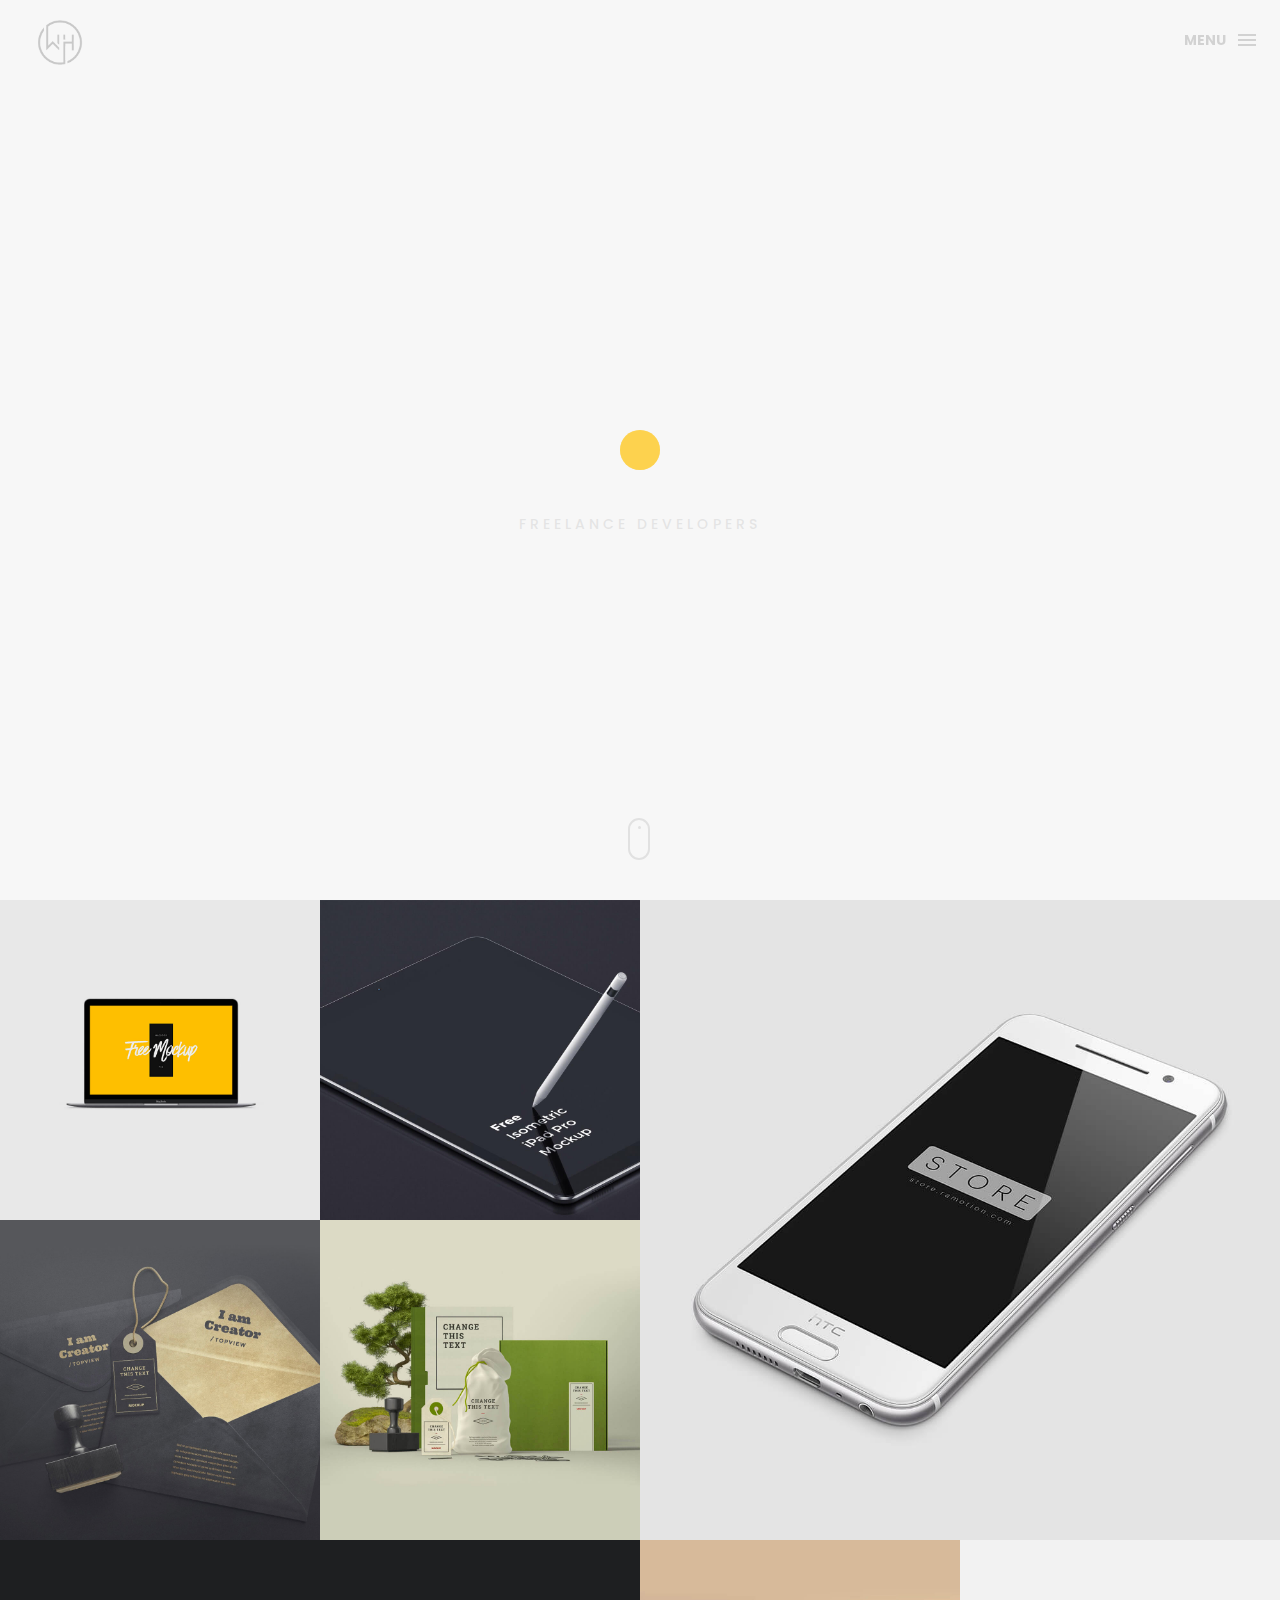
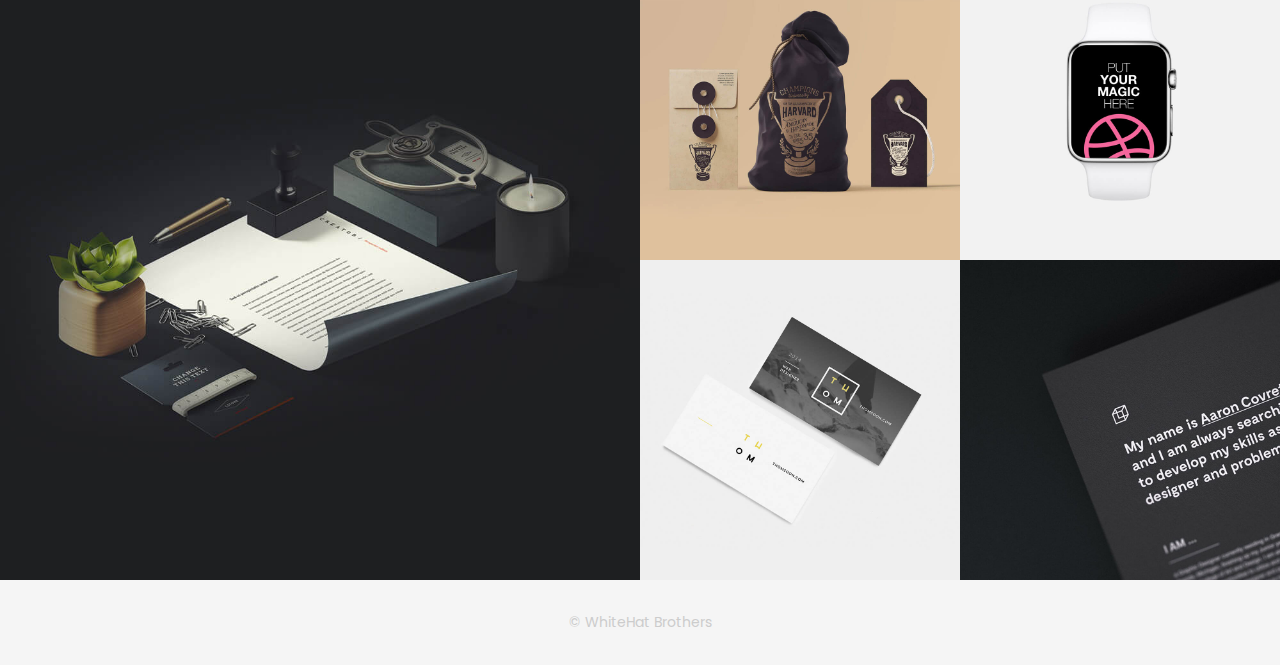
<file: SchnappsideeA4/box/index.html>
<!DOCTYPE html>
<html lang="en">

<head>
    <meta charset="utf-8">
    <meta http-equiv="X-UA-Compatible" content="IE=edge">
    <meta name="viewport" content="width=device-width, initial-scale=1">
    <!-- The above 3 meta tags *must* come first in the head; any other head content must come *after* these tags -->
    <title>WhiteHat Brothers</title>
    <link rel="icon" href="img/tab.png" type="image/x-icon">

    <!-- Bootstrap -->
    <link href="css/bootstrap.min.css" rel="stylesheet">
    <link href="ionicons/css/ionicons.min.css" rel="stylesheet">

    <!-- main css -->
    <link href="css/style.css" rel="stylesheet">


    <!-- modernizr -->
    <script src="js/modernizr.js"></script>

    <!-- HTML5 shim and Respond.js for IE8 support of HTML5 elements and media queries -->
    <!-- WARNING: Respond.js doesn't work if you view the page via file:// -->
    <!--[if lt IE 9]>
      <script src="https://oss.maxcdn.com/html5shiv/3.7.2/html5shiv.min.js"></script>
      <script src="https://oss.maxcdn.com/respond/1.4.2/respond.min.js"></script>
    <![endif]-->
</head>

<body>

    <!-- Preloader -->
    <div id="preloader">
        <div class="pre-container">
            <div class="spinner">
                <div class="double-bounce1"></div>
                <div class="double-bounce2"></div>
            </div>
        </div>
    </div>
    <!-- end Preloader -->

    <div class="container-fluid">
        <!-- box header -->
        <header class="box-header">
            <div class="box-logo">
                <a href="index.html"><img src="img/logo2.png" width="80" alt="Logo"></a>
            </div>
            <!-- box-nav -->
            <a class="box-primary-nav-trigger" href="#0">
                <span class="box-menu-text">Menu</span><span class="box-menu-icon"></span>
            </a>
            <!-- box-primary-nav-trigger -->
        </header>
        <!-- end box header -->

        <!-- nav -->
        <nav>
            <ul class="box-primary-nav">
                <li class="box-label">Menu</li>

                <li><a href="index.html">Intro</a> <i class="ion-ios-circle-filled color"></i></li>
                <li><a href="about.html">About us</a></li>
                <li><a href="services.html">services</a></li>
                <li><a href="portfolio.html">portfolio</a></li>
                <li><a href="contact.html">contact us</a></li>



                <li class="box-label">Follow us</li>
            <!--Input our business social media plugs-->
                <li class="box-social"><a href="#0"><i class="ion-social-facebook"></i></a></li>
                <li class="box-social"><a href="#0"><i class="ion-social-instagram-outline"></i></a></li>
                <li class="box-social"><a href="#0"><i class="ion-social-twitter"></i></a></li>
                <li class="box-social"><a href="#0"><i class="ion-social-dribbble"></i></a></li>
            </ul>
        </nav>
        <!-- end nav -->

        <!-- box-intro -->
        <section class="box-intro">
            <div class="table-cell">
                <h1 class="box-headline letters rotate-2">
                    <span class="box-words-wrapper">
                        <b class="is-visible">WhiteHat.</b>
                        <b>&nbsp;Brothers.</b>
                    </span>
		        </h1>
                <h5>Freelance developers</h5>
            </div>

            <div class="mouse">
                <div class="scroll"></div>
            </div>
        </section>
        <!-- end box-intro -->
    </div>

    <!-- portfolio div -->
    <div class="portfolio-div">
        <div class="portfolio">
            <div class="no-padding portfolio_container">
                <!-- single work -->
                <div class="col-md-3 col-sm-6  fashion logo">
                    <a href="single-project.html" class="portfolio_item">
                        <img src="img/portfolio/01.jpg" alt="image" class="img-responsive" />
                        <div class="portfolio_item_hover">
                            <div class="portfolio-border clearfix">
                                <div class="item_info">
                                    <span>Mockups in seconds</span>
                                    <em>Fashion / Logo</em>
                                </div>
                            </div>
                        </div>
                    </a>
                </div>
                <!-- end single work -->

                <!-- single work -->
                <div class="col-md-3 col-sm-6 ads graphics">
                    <a href="single-project.html" class="portfolio_item">
                        <img src="img/portfolio/03.jpg" alt="image" class="img-responsive" />
                        <div class="portfolio_item_hover">
                            <div class="portfolio-border clearfix">
                                <div class="item_info">
                                    <span>Floating mockups</span>
                                    <em>Ads / Graphics</em>
                                </div>
                            </div>
                        </div>
                    </a>
                </div>
                <!-- end single work -->

                <!-- single work -->
                <div class="col-md-6 col-sm-12 photography">
                    <a href="single-project.html" class="portfolio_item">
                        <img src="img/portfolio/02.jpg" alt="image" class="img-responsive" />
                        <div class="portfolio_item_hover">
                            <div class="portfolio-border clearfix">
                                <div class="item_info">
                                    <span>Photorealistic smartwatch</span>
                                    <em>Photography</em>
                                </div>
                            </div>
                        </div>
                    </a>
                </div>
                <!-- end single work -->

                <!-- single work -->
                <div class="col-md-3 col-sm-6 fashion ads">
                    <a href="single-project.html" class="portfolio_item">
                        <img src="img/portfolio/04.jpg" alt="image" class="img-responsive" />
                        <div class="portfolio_item_hover">
                            <div class="portfolio-border clearfix">
                                <div class="item_info">
                                    <span>Held by hands</span>
                                    <em>Fashion / Ads</em>
                                </div>
                            </div>
                        </div>
                    </a>
                </div>
                <!-- end single work -->

                <!-- single work -->
                <div class="col-md-3 col-sm-6 graphics ads">
                    <a href="single-project.html" class="portfolio_item">
                        <img src="img/portfolio/05.jpg" alt="image" class="img-responsive" />
                        <div class="portfolio_item_hover">
                            <div class="portfolio-border clearfix">
                                <div class="item_info">
                                    <span>Mobile devices</span>
                                    <em>Graphics / Ads</em>
                                </div>
                            </div>
                        </div>
                    </a>
                </div>
                <!-- end single work -->

                <!-- single work -->
                <div class="col-md-6 col-sm-12 photography">
                    <a href="single-project.html" class="portfolio_item">
                        <img src="img/portfolio/010.jpg" alt="image" class="img-responsive" />
                        <div class="portfolio_item_hover">
                            <div class="portfolio-border clearfix">
                                <div class="item_info">
                                    <span>Photorealistic smartwatch</span>
                                    <em>Photography</em>
                                </div>
                            </div>
                        </div>
                    </a>
                </div>
                <!-- end single work -->

                <!-- single work -->
                <div class="col-md-3 col-sm-6 graphics ads">
                    <a href="single-project.html" class="portfolio_item">
                        <img src="img/portfolio/06.jpg" alt="image" class="img-responsive" />
                        <div class="portfolio_item_hover">
                            <div class="portfolio-border clearfix">
                                <div class="item_info">
                                    <span>Mobile devices</span>
                                    <em>Graphics / Ads</em>
                                </div>
                            </div>
                        </div>
                    </a>
                </div>
                <!-- end single work -->

                <!-- single work -->
                <div class="col-md-3 col-sm-6 graphics ads">
                    <a href="single-project.html" class="portfolio_item">
                        <img src="img/portfolio/07.jpg" alt="image" class="img-responsive" />
                        <div class="portfolio_item_hover">
                            <div class="portfolio-border clearfix">
                                <div class="item_info">
                                    <span>Mobile devices</span>
                                    <em>Graphics / Ads</em>
                                </div>
                            </div>
                        </div>
                    </a>
                </div>
                <!-- end single work -->

                <!-- single work -->
                <div class="col-md-3 col-sm-6 graphics ads">
                    <a href="single-project.html" class="portfolio_item">
                        <img src="img/portfolio/08.jpg" alt="image" class="img-responsive" />
                        <div class="portfolio_item_hover">
                            <div class="portfolio-border clearfix">
                                <div class="item_info">
                                    <span>Mobile devices</span>
                                    <em>Graphics / Ads</em>
                                </div>
                            </div>
                        </div>
                    </a>
                </div>
                <!-- end single work -->

                <!-- single work -->
                <div class="col-md-3 col-sm-6 graphics ads">
                    <a href="single-project.html" class="portfolio_item">
                        <img src="img/portfolio/09.jpg" alt="image" class="img-responsive" />
                        <div class="portfolio_item_hover">
                            <div class="portfolio-border clearfix">
                                <div class="item_info">
                                    <span>Mobile devices</span>
                                    <em>Graphics / Ads</em>
                                </div>
                            </div>
                        </div>
                    </a>
                </div>
                <!-- end single work -->
            </div>
            <!-- end portfolio_container -->
        </div>
        <!-- portfolio -->
    </div>
    <!-- end portfolio div -->

    <!-- footer -->
    <footer>
        <div class="container-fluid">
            <p class="copyright">© WhiteHat Brothers</p>
        </div>
    </footer>
    <!-- end footer -->

    <!-- back to top -->
    <a href="#0" class="cd-top"><i class="ion-android-arrow-up"></i></a>
    <!-- end back to top -->



    <!-- jQuery -->
    <script src="js/jquery-2.1.1.js"></script>
    <!--  plugins -->
    <script src="js/bootstrap.min.js"></script>
    <script src="js/menu.js"></script>
    <script src="js/animated-headline.js"></script>
    <script src="js/isotope.pkgd.min.js"></script>


    <!--  custom script -->
    <script src="js/custom.js"></script>
    
    <!-- google analytics  -->
    <script>
        (function (i, s, o, g, r, a, m) {
            i['GoogleAnalyticsObject'] = r;
            i[r] = i[r] || function () {
                (i[r].q = i[r].q || []).push(arguments)
            }, i[r].l = 1 * new Date();
            a = s.createElement(o),
                m = s.getElementsByTagName(o)[0];
            a.async = 1;
            a.src = g;
            m.parentNode.insertBefore(a, m)
        })(window, document, 'script', 'https://www.google-analytics.com/analytics.js', 'ga');

        ga('create', 'UA-76796224-1', 'auto');
        ga('send', 'pageview');
    </script>

</body>

</html>
</file>
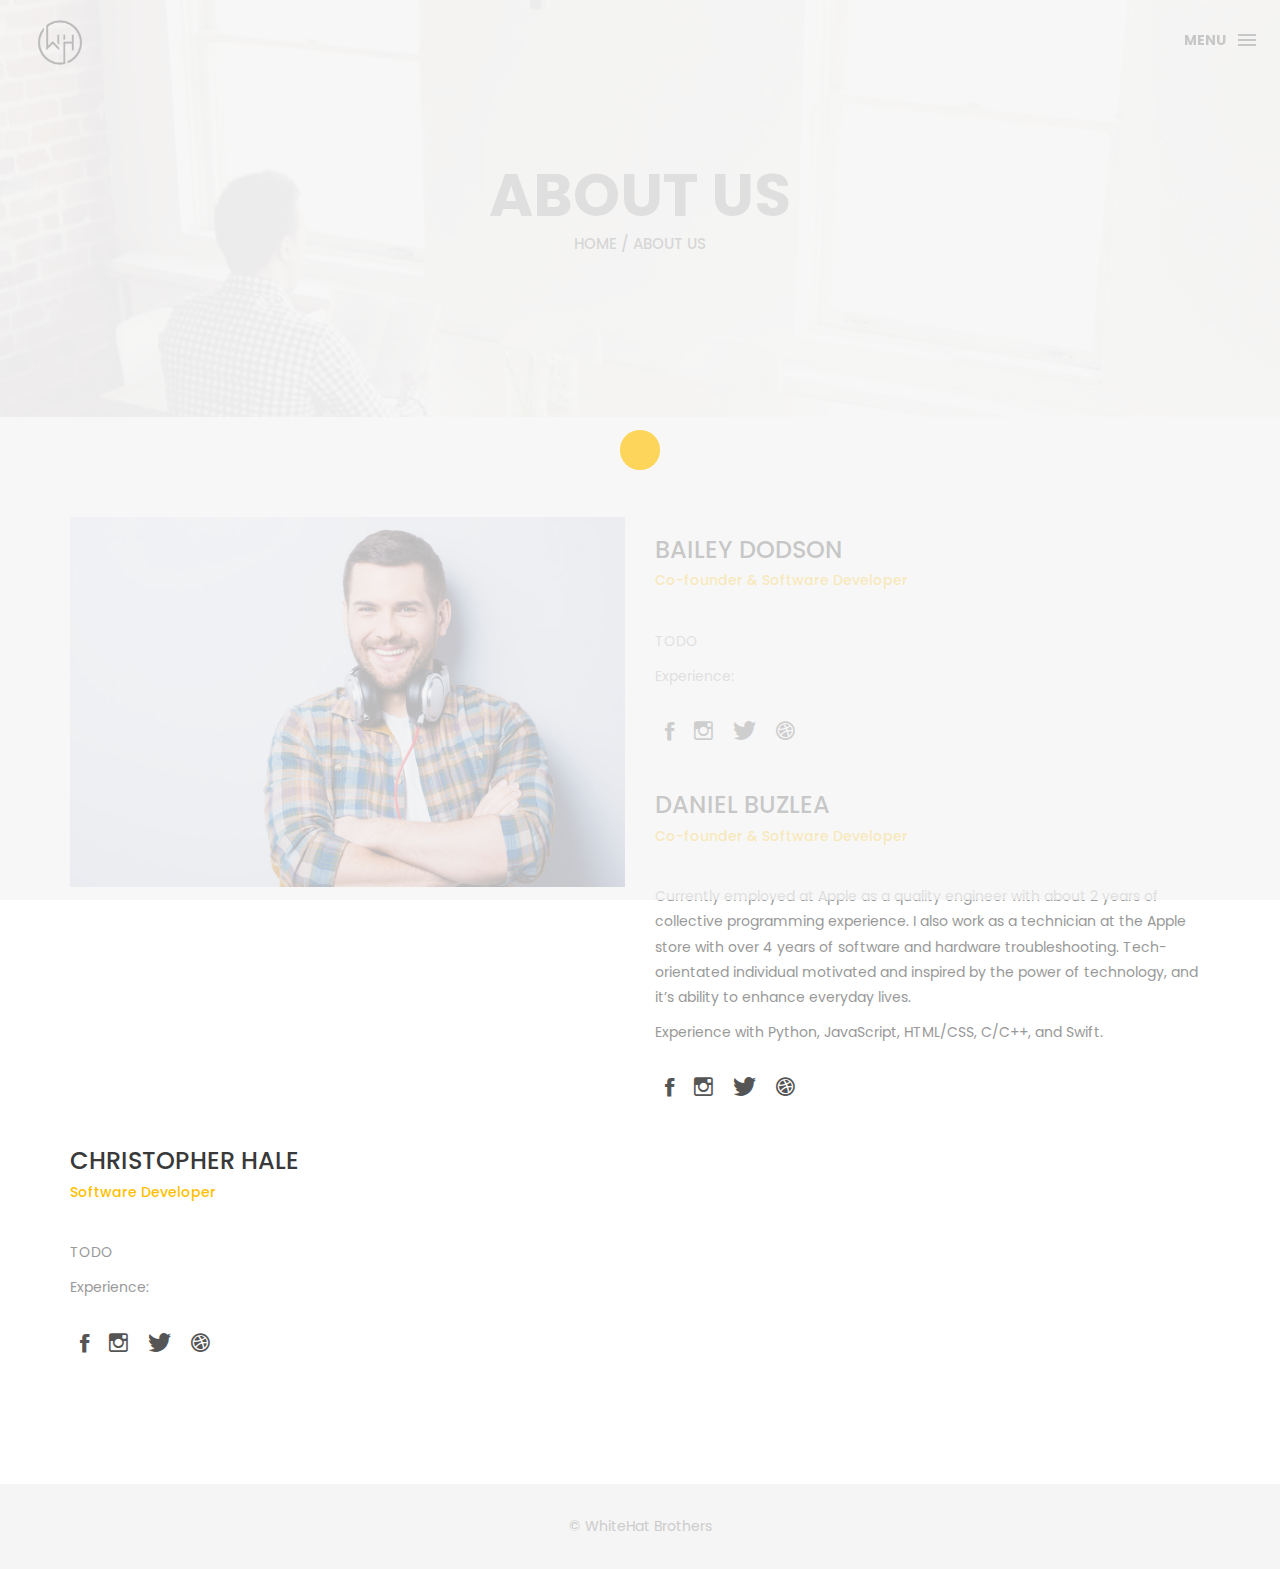
<file: SchnappsideeA4/box/about.html>
<!DOCTYPE html>
<html lang="en">

<head>
    <meta charset="utf-8">
    <meta http-equiv="X-UA-Compatible" content="IE=edge">
    <meta name="viewport" content="width=device-width, initial-scale=1">
    <!-- The above 3 meta tags *must* come first in the head; any other head content must come *after* these tags -->
    <title>Box personal portfolio Template</title>
    <link rel="icon" href="img/fav.png" type="image/x-icon">

    <!-- Bootstrap -->
    <link href="css/bootstrap.min.css" rel="stylesheet">
    <link href="ionicons/css/ionicons.min.css" rel="stylesheet">

    <!-- main css -->
    <link href="css/style.css" rel="stylesheet">


    <!-- modernizr -->
    <script src="js/modernizr.js"></script>

    <!-- HTML5 shim and Respond.js for IE8 support of HTML5 elements and media queries -->
    <!-- WARNING: Respond.js doesn't work if you view the page via file:// -->
    <!--[if lt IE 9]>
      <script src="https://oss.maxcdn.com/html5shiv/3.7.2/html5shiv.min.js"></script>
      <script src="https://oss.maxcdn.com/respond/1.4.2/respond.min.js"></script>
    <![endif]-->
</head>

<body>

    <!-- Preloader -->
    <div id="preloader">
        <div class="pre-container">
            <div class="spinner">
                <div class="double-bounce1"></div>
                <div class="double-bounce2"></div>
            </div>
        </div>
    </div>
    <!-- end Preloader -->

    <div class="container-fluid">
        <!-- box-header -->
        <header class="box-header">
            <div class="box-logo">
                <a href="index.html"><img src="img/logo2.png" width="80" alt="Logo"></a>
            </div>
            <!-- box-nav -->
            <a class="box-primary-nav-trigger" href="#0">
                <span class="box-menu-text">Menu</span><span class="box-menu-icon"></span>
            </a>
        </header>
        <!-- end box-header -->

        <!-- nav -->
        <nav>
            <ul class="box-primary-nav">
                <li class="box-label">About me</li>

                <li><a href="index.html">Intro</a></li>
                <li><a href="about.html">About us</a> <i class="ion-ios-circle-filled color"></i></li>
                <li><a href="services.html">services</a></li>
                <li><a href="portfolio.html">portfolio</a></li>
                <li><a href="contact.html">contact me</a></li>

                <li class="box-label">Follow me</li>

                <li class="box-social"><a href="#0"><i class="ion-social-facebook"></i></a></li>
                <li class="box-social"><a href="#0"><i class="ion-social-instagram-outline"></i></a></li>
                <li class="box-social"><a href="#0"><i class="ion-social-twitter"></i></a></li>
                <li class="box-social"><a href="#0"><i class="ion-social-dribbble"></i></a></li>
            </ul>
        </nav>
        <!-- end nav -->
    </div>

    <!-- Top bar -->
    <div class="top-bar">
        <h1>About Us</h1>
        <p><a href="#">Home</a> / About Us</p>
    </div>
    <!-- end Top bar -->

    <!-- Main container -->
    <div class="container main-container clearfix">
        <div class="col-md-6">
            <img src="img/02.jpg" class="img-responsive" alt="" />
        </div>
        <div class="col-md-6">
            <h3 class="uppercase">Bailey Dodson </h3>
            <h5>Co-founder & Software Developer</h5>
            <div class="h-30"></div>
            <p>TODO</p>

            <p>Experience: </p>
            <div class="h-10"></div>
            <ul class="social-ul">
                <li class="box-social"><a href="#0"><i class="ion-social-facebook"></i></a></li>
                <li class="box-social"><a href="https://www.instagram.com/thebarry17/"><i class="ion-social-instagram-outline"></i></a></li>
                <li class="box-social"><a href="https://twitter.com/Bailes11_17"><i class="ion-social-twitter"></i></a></li>
                <li class="box-social"><a href="#0"><i class="ion-social-dribbble"></i></a></li>
            </ul>


        </div>
        <div class="col-md-6">
            <h3 class="uppercase">Daniel Buzlea </h3>
            <h5>Co-founder & Software Developer</h5>
            <div class="h-30"></div>
            <p>Currently employed at Apple as a quality engineer with about 2 years of collective programming experience. I also work as a technician at the Apple store with over 4 years of software and hardware troubleshooting. Tech-orientated individual motivated and inspired by the power of technology, and it’s ability to enhance everyday lives.</p>

            <p>Experience with Python, JavaScript, HTML/CSS, C/C++, and Swift. </p>
            <div class="h-10"></div>
            <ul class="social-ul">
                <li class="box-social"><a href="#0"><i class="ion-social-facebook"></i></a></li>
                <li class="box-social"><a href="https://www.instagram.com/dbuzlea31/"><i class="ion-social-instagram-outline"></i></a></li>
                <li class="box-social"><a href="https://twitter.com/DBuzlea"><i class="ion-social-twitter"></i></a></li>
                <li class="box-social"><a href="#0"><i class="ion-social-dribbble"></i></a></li>
            </ul>


        </div>

        <div class="col-md-6">
            <h3 class="uppercase">Christopher Hale </h3>
            <h5>Software Developer</h5>
            <div class="h-30"></div>
            <p>TODO</p>

            <p>Experience: </p>
            <div class="h-10"></div>
            <ul class="social-ul">
                <li class="box-social"><a href="#0"><i class="ion-social-facebook"></i></a></li>
                <li class="box-social"><a href="#0"><i class="ion-social-instagram-outline"></i></a></li>
                <li class="box-social"><a href=#0><i class="ion-social-twitter"></i></a></li>
                <li class="box-social"><a href="#0"><i class="ion-social-dribbble"></i></a></li>
            </ul>


        </div>
    </div>
    <!-- end Main container -->


    <!-- footer -->
    <footer>
        <div class="container-fluid">
            <p class="copyright">© WhiteHat Brothers</p>
        </div>
    </footer>
    <!-- end footer -->

    <!-- back to top -->
    <a href="#0" class="cd-top"><i class="ion-android-arrow-up"></i></a>
    <!-- end back to top -->



    <!-- jQuery -->
    <script src="js/jquery-2.1.1.js"></script>
    <!--  plugins -->
    <script src="js/bootstrap.min.js"></script>
    <script src="js/menu.js"></script>
    <script src="js/animated-headline.js"></script>
    <script src="js/isotope.pkgd.min.js"></script>


    <!--  custom script -->
    <script src="js/custom.js"></script>
    
    <!-- google analytics  -->
    <script>
        (function (i, s, o, g, r, a, m) {
            i['GoogleAnalyticsObject'] = r;
            i[r] = i[r] || function () {
                (i[r].q = i[r].q || []).push(arguments)
            }, i[r].l = 1 * new Date();
            a = s.createElement(o),
                m = s.getElementsByTagName(o)[0];
            a.async = 1;
            a.src = g;
            m.parentNode.insertBefore(a, m)
        })(window, document, 'script', 'https://www.google-analytics.com/analytics.js', 'ga');

        ga('create', 'UA-76796224-1', 'auto');
        ga('send', 'pageview');
    </script>

</body>

</html>
</file>
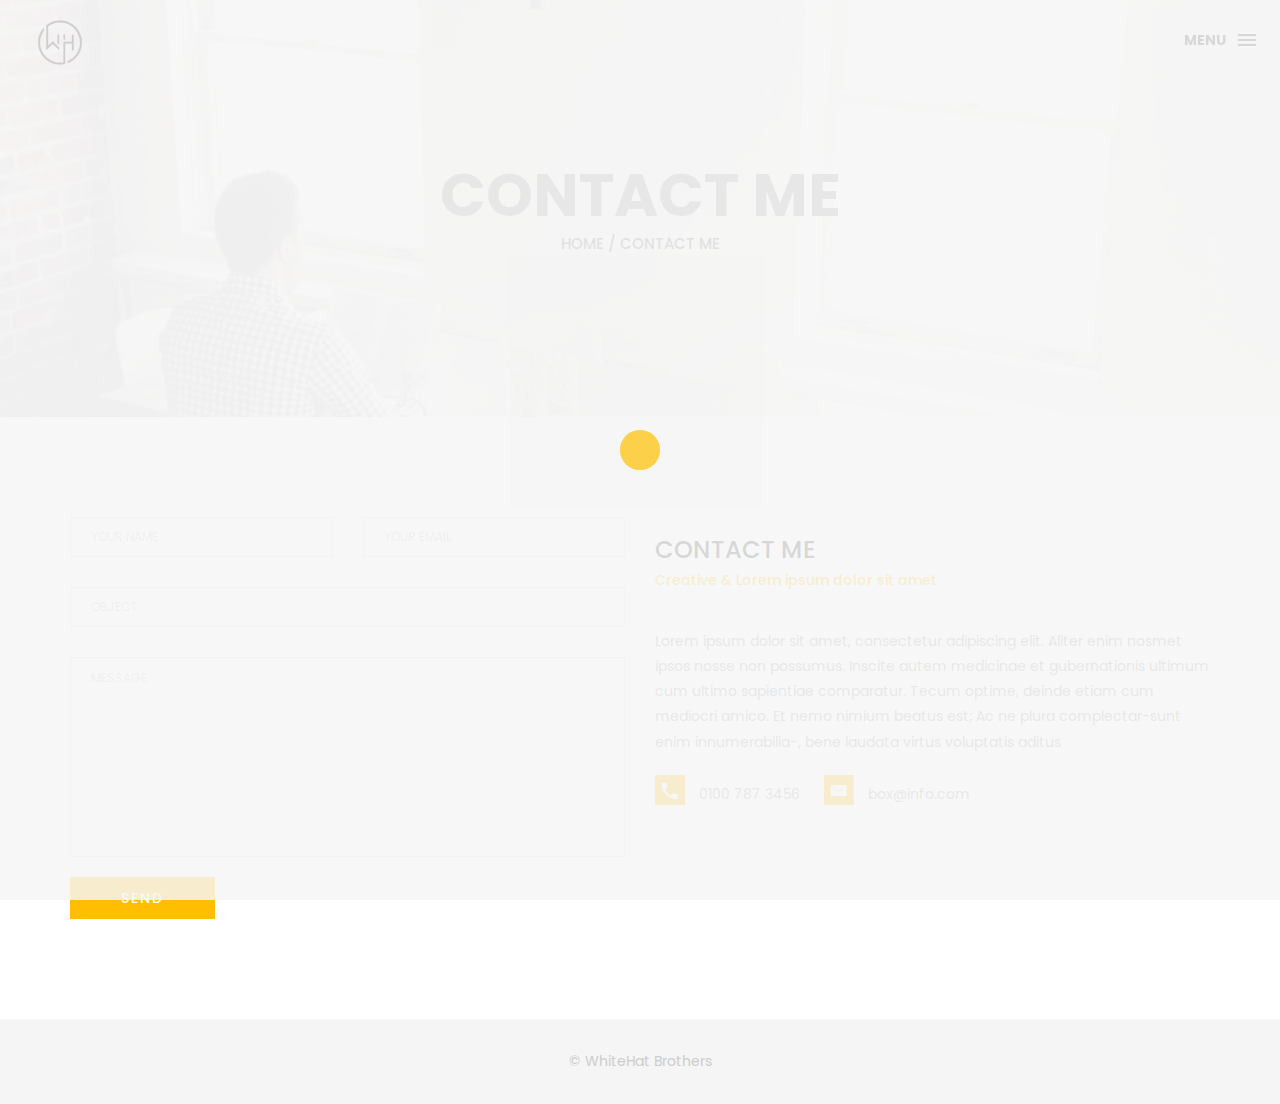
<file: SchnappsideeA4/box/contact.html>
<!DOCTYPE html>
<html lang="en">

<head>
    <meta charset="utf-8">
    <meta http-equiv="X-UA-Compatible" content="IE=edge">
    <meta name="viewport" content="width=device-width, initial-scale=1">
    <!-- The above 3 meta tags *must* come first in the head; any other head content must come *after* these tags -->
    <title>Box personal portfolio Template</title>

    <!-- Bootstrap -->
    <link href="css/bootstrap.min.css" rel="stylesheet">
    <link href="ionicons/css/ionicons.min.css" rel="stylesheet">
    <link rel="icon" href="img/fav.png" type="image/x-icon">

    <!-- main css -->
    <link href="css/style.css" rel="stylesheet">


    <!-- modernizr -->
    <script src="js/modernizr.js"></script>

    <!-- HTML5 shim and Respond.js for IE8 support of HTML5 elements and media queries -->
    <!-- WARNING: Respond.js doesn't work if you view the page via file:// -->
    <!--[if lt IE 9]>
      <script src="https://oss.maxcdn.com/html5shiv/3.7.2/html5shiv.min.js"></script>
      <script src="https://oss.maxcdn.com/respond/1.4.2/respond.min.js"></script>
    <![endif]-->
</head>

<body>

    <!-- Preloader -->
    <div id="preloader">
        <div class="pre-container">
            <div class="spinner">
                <div class="double-bounce1"></div>
                <div class="double-bounce2"></div>
            </div>
        </div>
    </div>
    <!-- end Preloader -->

    <div class="container-fluid">
        <!-- box-header -->
        <header class="box-header">
            <div class="box-logo">
                <a href="index.html"><img src="img/logo2.png" width="80" alt="Logo"></a>
            </div>
            <!-- box-nav -->
            <a class="box-primary-nav-trigger" href="#0">
                <span class="box-menu-text">Menu</span><span class="box-menu-icon"></span>
            </a>
            <!-- box-primary-nav-trigger -->
        </header>
        <!-- end box-header -->

        <!-- nav -->
        <nav>
            <ul class="box-primary-nav">
                <li class="box-label">About me</li>

                <li><a href="index.html">Intro</a></li>
                <li><a href="about.html">About me</a></li>
                <li><a href="services.html">services</a></li>
                <li><a href="portfolio.html">portfolio</a></li>
                <li><a href="contact.html">contact me</a> <i class="ion-ios-circle-filled color"></i></li>



                <li class="box-label">Follow me</li>

                <li class="box-social"><a href="#0"><i class="ion-social-facebook"></i></a></li>
                <li class="box-social"><a href="#0"><i class="ion-social-instagram-outline"></i></a></li>
                <li class="box-social"><a href="#0"><i class="ion-social-twitter"></i></a></li>
                <li class="box-social"><a href="#0"><i class="ion-social-dribbble"></i></a></li>
            </ul>
        </nav>
        <!-- end nav -->

    </div>

    <!-- top bar -->
    <div class="top-bar">
        <h1>contact Me</h1>
        <p><a href="#">Home</a> / Contact Me</p>
    </div>
    <!-- end top bar -->

    <!-- main-container -->
    <div class="container main-container">
        <div class="col-md-6">
            <form action="#" method="post">
                <div class="row">
                    <div class="col-md-6">
                        <div class="input-contact">
                            <input type="text" name="name">
                            <span>your name</span>
                        </div>
                    </div>
                    <div class="col-md-6">
                        <div class="input-contact">
                            <input type="text" name="email">
                            <span>your email</span>
                        </div>
                    </div>
                    <div class="col-md-12">
                        <div class="input-contact">
                            <input type="text" name="object">
                            <span>object</span>
                        </div>
                    </div>
                    <div class="col-md-12">
                        <div class="textarea-contact">
                            <textarea name="message"></textarea>
                            <span>message</span>
                        </div>
                    </div>
                    <div class="col-md-12">
                        <a href="#" class="btn btn-box">Send</a>
                    </div>
                </div>
            </form>
        </div>

        <div class="col-md-6">
            <h3 class="text-uppercase">contact me</h3>
            <h5>Creative & Lorem ipsum dolor sit amet</h5>
            <div class="h-30"></div>
            <p>Lorem ipsum dolor sit amet, consectetur adipiscing elit. Aliter enim nosmet ipsos nosse non possumus. Inscite autem medicinae et gubernationis ultimum cum ultimo sapientiae comparatur. Tecum optime, deinde etiam cum mediocri amico. Et nemo nimium beatus est; Ac ne plura complectar-sunt enim innumerabilia-, bene laudata virtus voluptatis aditus </p>
            <div class="contact-info">
                <p><i class="ion-android-call"></i> 0100 787 3456</p>
                <p><i class="ion-ios-email"></i> box@info.com</p>
            </div>
        </div>


    </div>
    <!-- end main-container -->

    <!-- footer -->
    <footer>
        <div class="container-fluid">
            <p class="copyright">© WhiteHat Brothers</p>
        </div>
    </footer>
    <!-- end footer -->

    <!-- back to top -->
    <a href="#0" class="cd-top"><i class="ion-android-arrow-up"></i></a>
    <!-- end back to top -->



    <!-- jQuery -->
    <script src="js/jquery-2.1.1.js"></script>
    <!--  plugins -->
    <script src="js/bootstrap.min.js"></script>
    <script src="js/menu.js"></script>
    <script src="js/animated-headline.js"></script>
    <script src="js/isotope.pkgd.min.js"></script>


    <!--  custom script -->
    <script src="js/custom.js"></script>
    
    <!-- google analytics  -->
    <script>
        (function (i, s, o, g, r, a, m) {
            i['GoogleAnalyticsObject'] = r;
            i[r] = i[r] || function () {
                (i[r].q = i[r].q || []).push(arguments)
            }, i[r].l = 1 * new Date();
            a = s.createElement(o),
                m = s.getElementsByTagName(o)[0];
            a.async = 1;
            a.src = g;
            m.parentNode.insertBefore(a, m)
        })(window, document, 'script', 'https://www.google-analytics.com/analytics.js', 'ga');

        ga('create', 'UA-76796224-1', 'auto');
        ga('send', 'pageview');
    </script>

</body>

</html>
</file>
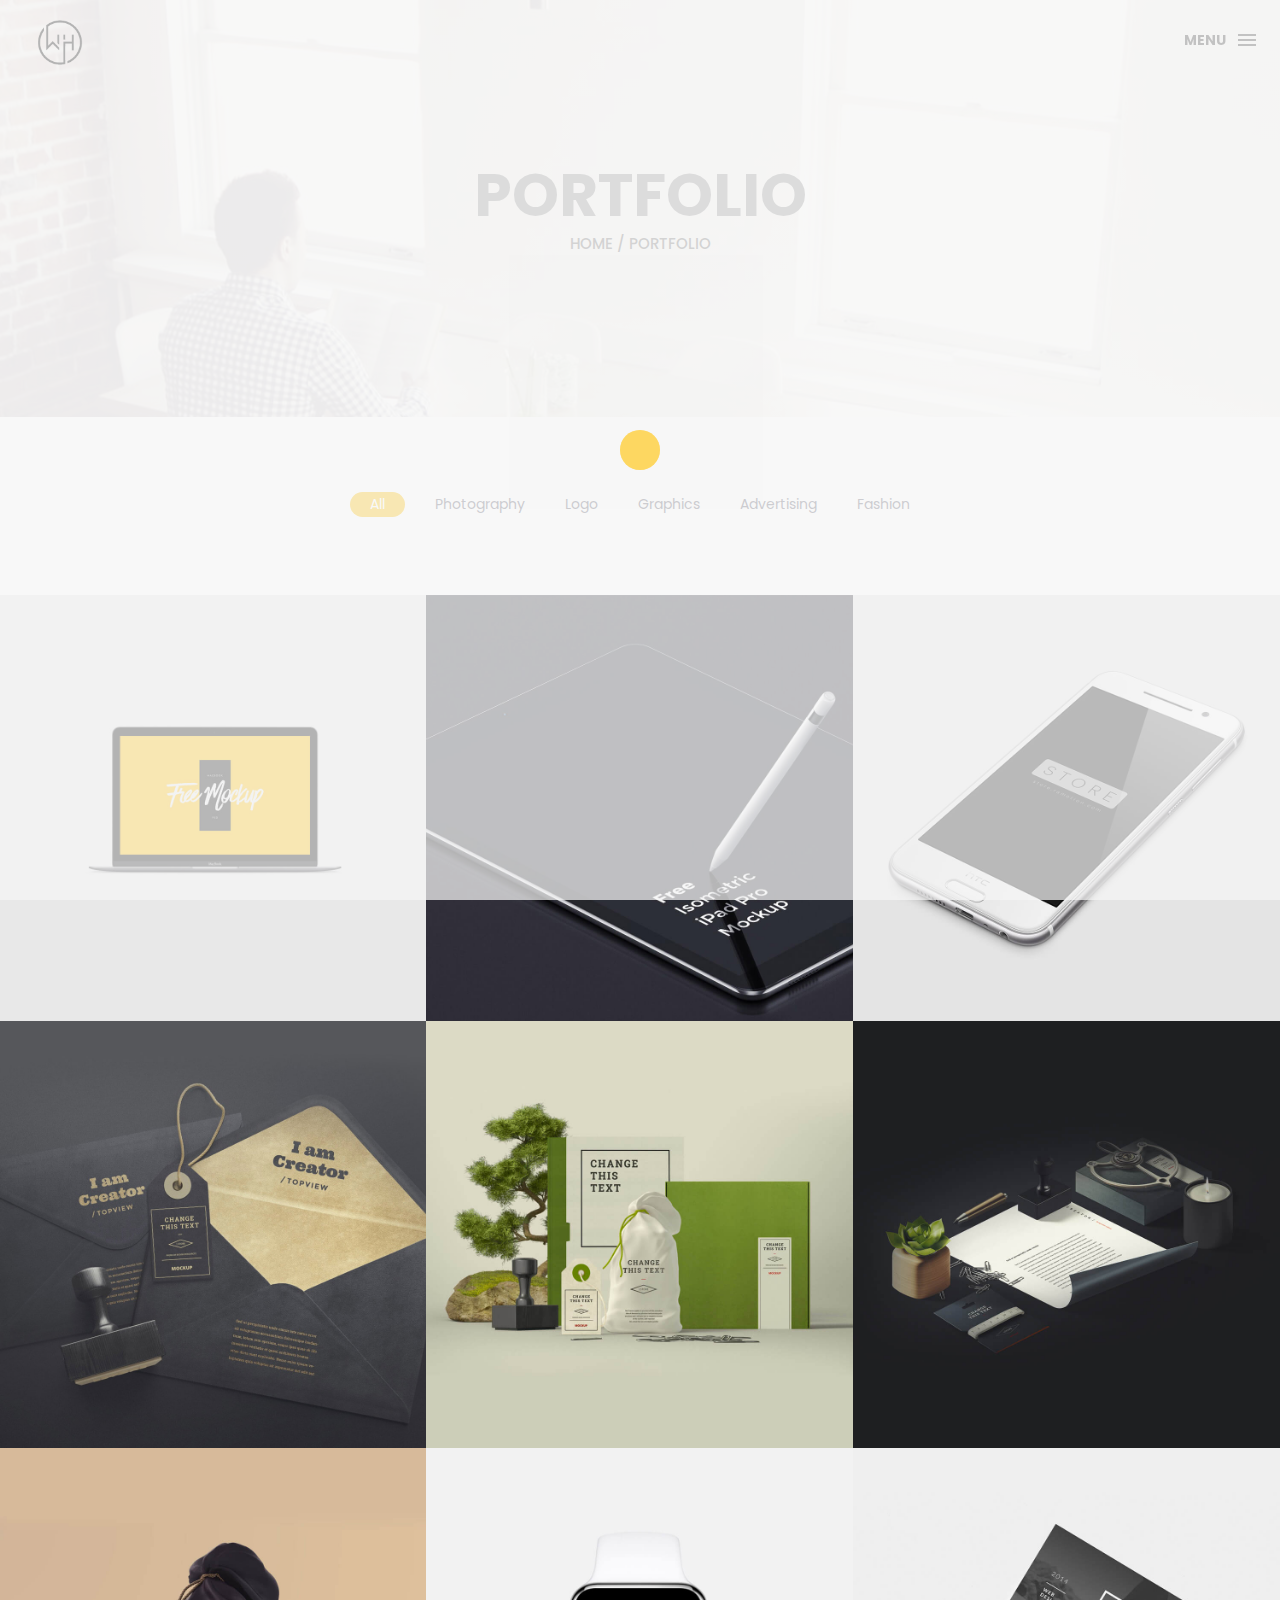
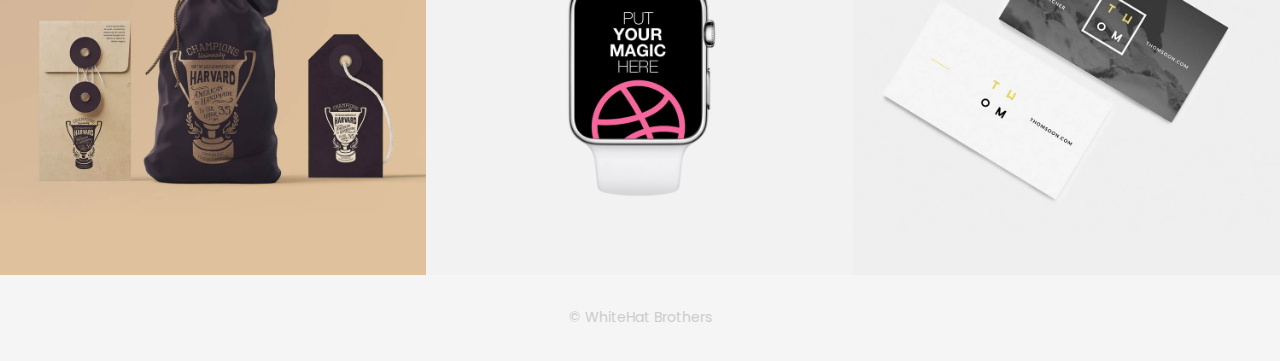
<file: SchnappsideeA4/box/portfolio.html>
<!DOCTYPE html>
<html lang="en">

<head>
    <meta charset="utf-8">
    <meta http-equiv="X-UA-Compatible" content="IE=edge">
    <meta name="viewport" content="width=device-width, initial-scale=1">
    <!-- The above 3 meta tags *must* come first in the head; any other head content must come *after* these tags -->
    <title>Box personal portfolio Template</title>
    <link rel="icon" href="img/fav.png" type="image/x-icon">

    <!-- Bootstrap -->
    <link href="css/bootstrap.min.css" rel="stylesheet">
    <link href="ionicons/css/ionicons.min.css" rel="stylesheet">

    <!-- main css -->
    <link href="css/style.css" rel="stylesheet">


    <!-- modernizr -->
    <script src="js/modernizr.js"></script>

    <!-- HTML5 shim and Respond.js for IE8 support of HTML5 elements and media queries -->
    <!-- WARNING: Respond.js doesn't work if you view the page via file:// -->
    <!--[if lt IE 9]>
      <script src="https://oss.maxcdn.com/html5shiv/3.7.2/html5shiv.min.js"></script>
      <script src="https://oss.maxcdn.com/respond/1.4.2/respond.min.js"></script>
    <![endif]-->
</head>

<body>

    <!-- Preloader -->
    <div id="preloader">
        <div class="pre-container">
            <div class="spinner">
                <div class="double-bounce1"></div>
                <div class="double-bounce2"></div>
            </div>
        </div>
    </div>
    <!-- end Preloader -->

    <div class="container-fluid">
        <!-- box-header -->
        <header class="box-header">
            <div class="box-logo">
                <a href="index.html"><img src="img/logo2.png" width="80" alt="Logo"></a>
            </div>
            <!-- box-nav -->
            <a class="box-primary-nav-trigger" href="#0">
                <span class="box-menu-text">Menu</span><span class="box-menu-icon"></span>
            </a>
        </header>
        <!-- end box-header -->

        <!-- nav -->
        <nav>
            <ul class="box-primary-nav">
                <li class="box-label">About me</li>

                <li><a href="index.html">Intro</a></li>
                <li><a href="about.html">About me</a></li>
                <li><a href="services.html">services</a></li>
                <li><a href="portfolio.html">portfolio</a> <i class="ion-ios-circle-filled color"></i></li>
                <li><a href="contact.html">contact me</a></li>

                <li class="box-label">Follow me</li>

                <li class="box-social"><a href="#0"><i class="ion-social-facebook"></i></a></li>
                <li class="box-social"><a href="#0"><i class="ion-social-instagram-outline"></i></a></li>
                <li class="box-social"><a href="#0"><i class="ion-social-twitter"></i></a></li>
                <li class="box-social"><a href="#0"><i class="ion-social-dribbble"></i></a></li>
            </ul>
        </nav>
        <!-- end nav -->
    </div>

    <!-- top bar -->
    <div class="top-bar">
        <h1>portfolio</h1>
        <p><a href="#">Home</a> / Portfolio</p>
    </div>
    <!-- end top bar -->

    <!-- main container -->
    <div class="main-container portfolio-inner clearfix">
        <!-- portfolio div -->
        <div class="portfolio-div">
            <div class="portfolio">
                <!-- portfolio_filter -->
                <div class="categories-grid wow fadeInLeft">
                    <nav class="categories text-center">
                        <ul class="portfolio_filter">
                            <li><a href="" class="active" data-filter="*">All</a></li>
                            <li><a href="" data-filter=".photography">Photography</a></li>
                            <li><a href="" data-filter=".logo">Logo</a></li>
                            <li><a href="" data-filter=".graphics">Graphics</a></li>
                            <li><a href="" data-filter=".ads">Advertising</a></li>
                            <li><a href="" data-filter=".fashion">Fashion</a></li>
                        </ul>
                    </nav>
                </div>
                <!-- portfolio_filter -->

                <!-- portfolio_container -->
                <div class="no-padding portfolio_container clearfix">
                    <!-- single work -->
                    <div class="col-md-4 col-sm-6  fashion logo">
                        <a href="single-project.html" class="portfolio_item">
                            <img src="img/portfolio/01.jpg" alt="image" class="img-responsive" />
                            <div class="portfolio_item_hover">
                                <div class="portfolio-border clearfix">
                                    <div class="item_info">
                                        <span>Mockups in seconds</span>
                                        <em>Fashion / Logo</em>
                                    </div>
                                </div>
                            </div>
                        </a>
                    </div>
                    <!-- end single work -->

                    <!-- single work -->
                    <div class="col-md-4 col-sm-6 ads graphics">
                        <a href="single-project.html" class="portfolio_item">
                            <img src="img/portfolio/03.jpg" alt="image" class="img-responsive" />
                            <div class="portfolio_item_hover">
                                <div class="portfolio-border clearfix">
                                    <div class="item_info">
                                        <span>Floating mockups</span>
                                        <em>Ads / Graphics</em>
                                    </div>
                                </div>
                            </div>
                        </a>
                    </div>
                    <!-- end single work -->

                    <!-- single work -->
                    <div class="col-md-4 col-sm-12 photography">
                        <a href="single-project.html" class="portfolio_item">
                            <img src="img/portfolio/02.jpg" alt="image" class="img-responsive" />
                            <div class="portfolio_item_hover">
                                <div class="portfolio-border clearfix">
                                    <div class="item_info">
                                        <span>Photorealistic smartwatch</span>
                                        <em>Photography</em>
                                    </div>
                                </div>
                            </div>
                        </a>
                    </div>
                    <!-- end single work -->

                    <!-- single work -->
                    <div class="col-md-4 col-sm-6 fashion ads">
                        <a href="single-project.html" class="portfolio_item">
                            <img src="img/portfolio/04.jpg" alt="image" class="img-responsive" />
                            <div class="portfolio_item_hover">
                                <div class="portfolio-border clearfix">
                                    <div class="item_info">
                                        <span>Held by hands</span>
                                        <em>Fashion / Ads</em>
                                    </div>
                                </div>
                            </div>
                        </a>
                    </div>
                    <!-- end single work -->

                    <!-- single work -->
                    <div class="col-md-4 col-sm-6 graphics ads">
                        <a href="single-project.html" class="portfolio_item">
                            <img src="img/portfolio/05.jpg" alt="image" class="img-responsive" />
                            <div class="portfolio_item_hover">
                                <div class="portfolio-border clearfix">
                                    <div class="item_info">
                                        <span>Mobile devices</span>
                                        <em>Graphics / Ads</em>
                                    </div>
                                </div>
                            </div>
                        </a>
                    </div>
                    <!-- end single work -->

                    <!-- single work -->
                    <div class="col-md-4 col-sm-12 photography">
                        <a href="single-project.html" class="portfolio_item">
                            <img src="img/portfolio/010.jpg" alt="image" class="img-responsive" />
                            <div class="portfolio_item_hover">
                                <div class="portfolio-border clearfix">
                                    <div class="item_info">
                                        <span>Photorealistic smartwatch</span>
                                        <em>Photography</em>
                                    </div>
                                </div>
                            </div>
                        </a>
                    </div>
                    <!-- end single work -->

                    <!-- single work -->
                    <div class="col-md-4 col-sm-6 graphics ads">
                        <a href="single-project.html" class="portfolio_item">
                            <img src="img/portfolio/06.jpg" alt="image" class="img-responsive" />
                            <div class="portfolio_item_hover">
                                <div class="portfolio-border clearfix">
                                    <div class="item_info">
                                        <span>Mobile devices</span>
                                        <em>Graphics / Ads</em>
                                    </div>
                                </div>
                            </div>
                        </a>
                    </div>
                    <!-- end single work -->

                    <!-- single work -->
                    <div class="col-md-4 col-sm-6 graphics ads">
                        <a href="single-project.html" class="portfolio_item">
                            <img src="img/portfolio/07.jpg" alt="image" class="img-responsive" />
                            <div class="portfolio_item_hover">
                                <div class="portfolio-border clearfix">
                                    <div class="item_info">
                                        <span>Mobile devices</span>
                                        <em>Graphics / Ads</em>
                                    </div>
                                </div>
                            </div>
                        </a>
                    </div>
                    <!-- end single work -->

                    <!-- single work -->
                    <div class="col-md-4 col-sm-6 graphics ads">
                        <a href="single-project.html" class="portfolio_item">
                            <img src="img/portfolio/08.jpg" alt="image" class="img-responsive" />
                            <div class="portfolio_item_hover">
                                <div class="portfolio-border clearfix">
                                    <div class="item_info">
                                        <span>Mobile devices</span>
                                        <em>Graphics / Ads</em>
                                    </div>
                                </div>
                            </div>
                        </a>
                    </div>
                    <!-- end single work -->

                </div>
                <!-- end portfolio_container -->
            </div>
            <!-- portfolio -->
        </div>
        <!-- end portfolio div -->
    </div>
    <!-- end main container -->


    <!-- footer -->
    <footer>
        <div class="container-fluid">
            <p class="copyright">© WhiteHat Brothers</p>
        </div>
    </footer>
    <!-- end footer -->

    <!-- back to top -->
    <a href="#0" class="cd-top"><i class="ion-android-arrow-up"></i></a>
    <!-- end back to top -->




    <!-- jQuery -->
    <script src="js/jquery-2.1.1.js"></script>
    <!--  plugins -->
    <script src="js/bootstrap.min.js"></script>
    <script src="js/menu.js"></script>
    <script src="js/animated-headline.js"></script>
    <script src="js/isotope.pkgd.min.js"></script>


    <!--  custom script -->
    <script src="js/custom.js"></script>
    
    <!-- google analytics  -->
    <script>
        (function (i, s, o, g, r, a, m) {
            i['GoogleAnalyticsObject'] = r;
            i[r] = i[r] || function () {
                (i[r].q = i[r].q || []).push(arguments)
            }, i[r].l = 1 * new Date();
            a = s.createElement(o),
                m = s.getElementsByTagName(o)[0];
            a.async = 1;
            a.src = g;
            m.parentNode.insertBefore(a, m)
        })(window, document, 'script', 'https://www.google-analytics.com/analytics.js', 'ga');

        ga('create', 'UA-76796224-1', 'auto');
        ga('send', 'pageview');
    </script>

</body>

</html>
</file>
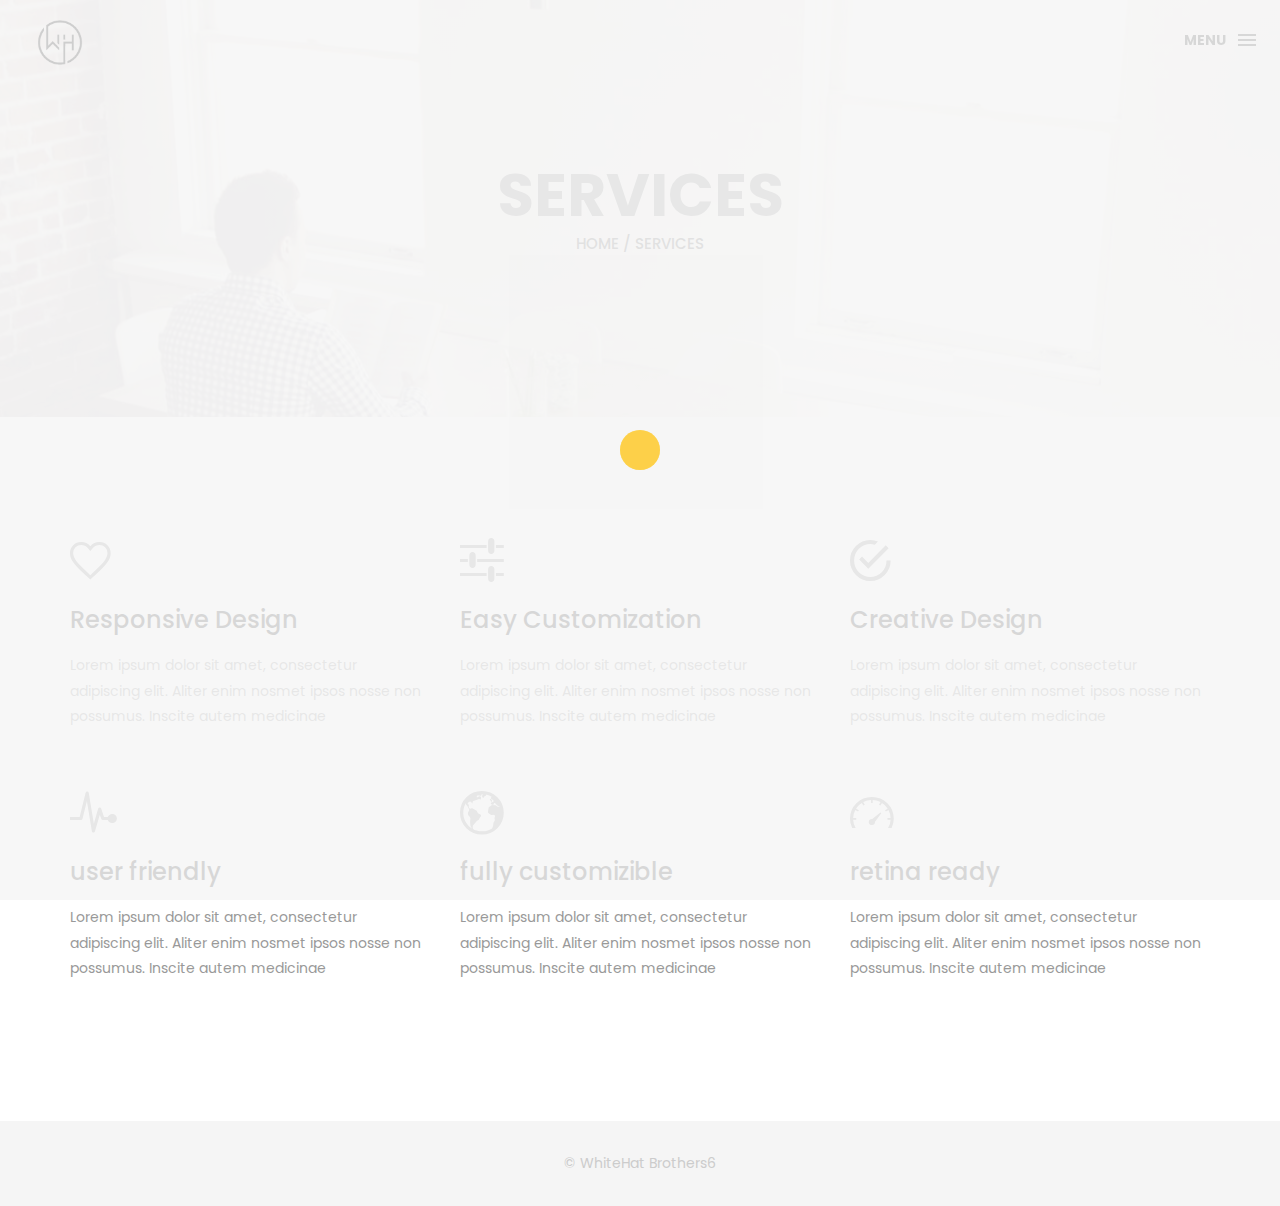
<file: SchnappsideeA4/box/services.html>
<!DOCTYPE html>
<html lang="en">

<head>
    <meta charset="utf-8">
    <meta http-equiv="X-UA-Compatible" content="IE=edge">
    <meta name="viewport" content="width=device-width, initial-scale=1">
    <!-- The above 3 meta tags *must* come first in the head; any other head content must come *after* these tags -->
    <title>Box personal portfolio Template</title>
    <link rel="icon" href="img/fav.png" type="image/x-icon">

    <!-- Bootstrap -->
    <link href="css/bootstrap.min.css" rel="stylesheet">
    <link href="ionicons/css/ionicons.min.css" rel="stylesheet">

    <!-- main css -->
    <link href="css/style.css" rel="stylesheet">


    <!-- modernizr -->
    <script src="js/modernizr.js"></script>

    <!-- HTML5 shim and Respond.js for IE8 support of HTML5 elements and media queries -->
    <!-- WARNING: Respond.js doesn't work if you view the page via file:// -->
    <!--[if lt IE 9]>
      <script src="https://oss.maxcdn.com/html5shiv/3.7.2/html5shiv.min.js"></script>
      <script src="https://oss.maxcdn.com/respond/1.4.2/respond.min.js"></script>
    <![endif]-->
</head>

<body>

    <!-- Preloader -->
    <div id="preloader">
        <div class="pre-container">
            <div class="spinner">
                <div class="double-bounce1"></div>
                <div class="double-bounce2"></div>
            </div>
        </div>
    </div>
    <!-- end Preloader -->

    <div class="container-fluid">
        <!-- box header -->
        <header class="box-header">
            <div class="box-logo">
                <a href="index.html"><img src="img/logo2.png" width="80" alt="Logo"></a>
            </div>
            <!-- box-nav -->
            <a class="box-primary-nav-trigger" href="#0">
                <span class="box-menu-text">Menu</span><span class="box-menu-icon"></span>
            </a>
            <!-- box-primary-nav-trigger -->
        </header>
        <!-- end box header -->

        <!-- nav -->
        <nav>
            <ul class="box-primary-nav">
                <li class="box-label">About me</li>

                <li><a href="index.html">Intro</a></li>
                <li><a href="about.html">About me</a></li>
                <li><a href="services.html">services</a> <i class="ion-ios-circle-filled color"></i></li>
                <li><a href="portfolio.html">portfolio</a></li>
                <li><a href="contact.html">contact me</a></li>



                <li class="box-label">Follow me</li>

                <li class="box-social"><a href="#0"><i class="ion-social-facebook"></i></a></li>
                <li class="box-social"><a href="#0"><i class="ion-social-instagram-outline"></i></a></li>
                <li class="box-social"><a href="#0"><i class="ion-social-twitter"></i></a></li>
                <li class="box-social"><a href="#0"><i class="ion-social-dribbble"></i></a></li>
            </ul>
        </nav>
        <!-- end nav -->
    </div>

    <!-- top bar -->
    <div class="top-bar">
        <h1>services</h1>
        <p><a href="#">Home</a> / Services</p>
    </div>
    <!-- end top bar -->

    <div class="container main-container">
        <div class="clearfix">

            <!-- service-box -->
            <div class="col-md-4 service-box">
                <i class="ion-android-favorite-outline size-50"></i>
                <h3>Responsive Design</h3>
                <div class="h-10"></div>
                <p>Lorem ipsum dolor sit amet, consectetur adipiscing elit. Aliter enim nosmet ipsos nosse non possumus. Inscite autem medicinae </p>
            </div>
            <!-- end service-box -->

            <!-- service-box -->
            <div class="col-md-4 service-box">
                <i class="ion-android-options size-50"></i>
                <h3>Easy Customization</h3>
                <div class="h-10"></div>
                <p>Lorem ipsum dolor sit amet, consectetur adipiscing elit. Aliter enim nosmet ipsos nosse non possumus. Inscite autem medicinae </p>
            </div>
            <!-- end service-box -->

            <!-- service-box -->
            <div class="col-md-4  service-box">
                <i class="ion-android-checkmark-circle size-50"></i>
                <h3>Creative Design</h3>
                <div class="h-10"></div>
                <p>Lorem ipsum dolor sit amet, consectetur adipiscing elit. Aliter enim nosmet ipsos nosse non possumus. Inscite autem medicinae </p>
            </div>
            <!-- end service-box -->

            <!-- service-box -->
            <div class="col-md-4  service-box">
                <i class="ion-ios-pulse-strong size-50"></i>
                <h3>user friendly</h3>
                <div class="h-10"></div>
                <p>Lorem ipsum dolor sit amet, consectetur adipiscing elit. Aliter enim nosmet ipsos nosse non possumus. Inscite autem medicinae </p>
            </div>
            <!-- end service-box -->

            <!-- service-box -->
            <div class="col-md-4  service-box">
                <i class="ion-earth size-50"></i>
                <h3>fully customizible</h3>
                <div class="h-10"></div>
                <p>Lorem ipsum dolor sit amet, consectetur adipiscing elit. Aliter enim nosmet ipsos nosse non possumus. Inscite autem medicinae </p>
            </div>
            <!-- end service-box -->

            <!-- service-box -->
            <div class="col-md-4  service-box">
                <i class="ion-speedometer size-50"></i>
                <h3>retina ready</h3>
                <div class="h-10"></div>
                <p>Lorem ipsum dolor sit amet, consectetur adipiscing elit. Aliter enim nosmet ipsos nosse non possumus. Inscite autem medicinae </p>
            </div>
            <!-- end service-box -->

        </div>
    </div>


    <!-- footer -->
    <footer>
        <div class="container-fluid">
            <p class="copyright">© WhiteHat Brothers6</p>
        </div>
    </footer>
    <!-- end footer -->

    <!-- back to top -->
    <a href="#0" class="cd-top"><i class="ion-android-arrow-up"></i></a>
    <!-- end back to top -->



    <!-- jQuery -->
    <script src="js/jquery-2.1.1.js"></script>
    <!--  plugins -->
    <script src="js/bootstrap.min.js"></script>
    <script src="js/menu.js"></script>
    <script src="js/animated-headline.js"></script>
    <script src="js/isotope.pkgd.min.js"></script>


    <!--  custom script -->
    <script src="js/custom.js"></script>
    
    <!-- google analytics  -->
    <script>
        (function (i, s, o, g, r, a, m) {
            i['GoogleAnalyticsObject'] = r;
            i[r] = i[r] || function () {
                (i[r].q = i[r].q || []).push(arguments)
            }, i[r].l = 1 * new Date();
            a = s.createElement(o),
                m = s.getElementsByTagName(o)[0];
            a.async = 1;
            a.src = g;
            m.parentNode.insertBefore(a, m)
        })(window, document, 'script', 'https://www.google-analytics.com/analytics.js', 'ga');

        ga('create', 'UA-76796224-1', 'auto');
        ga('send', 'pageview');
    </script>

</body>

</html>
</file>
<file: SchnappsideeA4/box/css/style.css>
/*
* Box Theme
* Created by : Ahmed Eissa
* website : www.ahmedessa.net
* behance : https://www.behance.net/3essa
*/


/* Table of Content
==================================================
	- Google fonts & font family -
	- General -
    - typography -
    - Preloader -
	- Header -
    - box intro section -
    - Portfoilo section -
    - Footer -
    - About page -
    - Services page -
    - contact page -
    - Portfolio single page -
    - Responsive media queries -
*/


/* Google fonts & font family
==================================================*/

@import url(https://fonts.googleapis.com/css?family=Poppins:400,500,600,700);

/* General
==================================================*/

html,
body {
    height: 100%;
    font-family: 'Poppins', sans-serif;
    line-height: 1.8;
    color: #999
}

.no-padding {
    padding-left: 0;
    padding-right: 0;
}

.no-padding [class^="col-"] {
    padding-left: 0;
    padding-right: 0;
}

.main-container {
    padding: 100px 0;
}

.center {
    text-align: center;
}

a {
    -webkit-transition: all .3s;
    transition: all .3s
}

.uppercase {
    text-transform: uppercase;
}

.h-30 {
    height: 30px
}

.h-10 {
    height: 10px
}

.color {
    color: #ffbf00;
    font-size: 11px;
}


/* typography
==================================================*/

h1 {
    color: #393939;
    font-size: 60px;
    text-transform: uppercase;
}

h3 {
    color: #393939;
}

h5 {
    color: #ffbf00;
}


/* preloader
==================================================*/

#preloader {
    position: fixed;
    top: 0;
    left: 0;
    right: 0;
    bottom: 0;
    background-color: #f5f5f5;
    /* change if the mask should be a color other than white */
    z-index: 1000;
    /* makes sure it stays on top */
}

.pre-container {
    position: absolute;
    left: 50%;
    top: 50%;
    bottom: auto;
    right: auto;
    -webkit-transform: translateX(-50%) translateY(-50%);
    transform: translateX(-50%) translateY(-50%);
    text-align: center;
}

.spinner {
    width: 40px;
    height: 40px;
    position: relative;
    margin: 100px auto;
}

.double-bounce1,
.double-bounce2 {
    width: 100%;
    height: 100%;
    border-radius: 50%;
    background-color: #ffbf00;
    opacity: 0.6;
    position: absolute;
    top: 0;
    left: 0;
    -webkit-animation: bounce 2.0s infinite ease-in-out;
    animation: bounce 2.0s infinite ease-in-out;
}

.double-bounce2 {
    -webkit-animation-delay: -1.0s;
    animation-delay: -1.0s;
}

@-webkit-keyframes bounce {
    0%,
    100% {
        -webkit-transform: scale(0.0)
    }
    50% {
        -webkit-transform: scale(1.0)
    }
}

@keyframes bounce {
    0%,
    100% {
        transform: scale(0.0);
        -webkit-transform: scale(0.0);
    }
    50% {
        transform: scale(1.0);
        -webkit-transform: scale(1.0);
    }
}


/* headr
==================================================*/

.box-header {
    position: absolute;
    top: 0;
    left: 0;
    background: rgba(255, 255, 255, 0.95);
    height: 50px;
    width: 100%;
    z-index: 3;
    box-shadow: 0 1px 2px rgba(0, 0, 0, 0.3);
    -webkit-font-smoothing: antialiased;
    -moz-osx-font-smoothing: grayscale;
}

.box-header {
    height: 80px;
    background: transparent;
    box-shadow: none;
}

.box-header {
    -webkit-transition: background-color 0.3s;
    transition: background-color 0.3s;
    -webkit-transform: translate3d(0, 0, 0);
    transform: translate3d(0, 0, 0);
    -webkit-backface-visibility: hidden;
    backface-visibility: hidden;
}

.box-header.is-fixed {
    position: fixed;
    top: -80px;
    background-color: rgba(255, 255, 255, 0.96);
    -webkit-transition: -webkit-transform 0.3s;
    transition: -webkit-transform 0.3s;
    transition: transform 0.3s;
    transition: transform 0.3s, -webkit-transform 0.3s;
}

.box-header.is-visible {
    -webkit-transform: translate3d(0, 100%, 0);
    transform: translate3d(0, 100%, 0);
}

.box-header.menu-is-open {
    background-color: rgba(255, 255, 255, 0.96);
}

.box-logo {
    display: block;
    padding: 20px;
}

.box-primary-nav-trigger {
    position: absolute;
    right: 0;
    top: 0;
    height: 100%;
    width: 50px;
    background-color: #fff;
}

.box-primary-nav-trigger .box-menu-text {
    color: #393939;
    text-transform: uppercase;
    font-weight: 700;
    display: none;
}

.box-primary-nav-trigger .box-menu-icon {
    display: inline-block;
    position: absolute;
    left: 50%;
    top: 50%;
    bottom: auto;
    right: auto;
    -webkit-transform: translateX(-50%) translateY(-50%);
    transform: translateX(-50%) translateY(-50%);
    width: 18px;
    height: 2px;
    background-color: #393939;
    -webkit-transition: background-color 0.3s;
    transition: background-color 0.3s;
    list-style: none;
}

.box-primary-nav-trigger .box-menu-icon::before,
.box-primary-nav-trigger .box-menu-icon:after {
    content: '';
    width: 100%;
    height: 100%;
    position: absolute;
    background-color: #393939;
    right: 0;
    -webkit-transition: -webkit-transform .3s, top .3s, background-color 0s;
    -webkit-transition: top .3s, background-color 0s, -webkit-transform .3s;
    transition: top .3s, background-color 0s, -webkit-transform .3s;
    transition: transform .3s, top .3s, background-color 0s;
    transition: transform .3s, top .3s, background-color 0s, -webkit-transform .3s;
}

.box-primary-nav-trigger .box-menu-icon::before {
    top: -5px;
}

.box-primary-nav-trigger .box-menu-icon::after {
    top: 5px;
}

.box-primary-nav-trigger .box-menu-icon.is-clicked {
    background-color: rgba(255, 255, 255, 0);
}

.box-primary-nav-trigger .box-menu-icon.is-clicked::before,
.box-primary-nav-trigger .box-menu-icon.is-clicked::after {
    background-color: 393939;
}

.box-primary-nav-trigger .box-menu-icon.is-clicked::before {
    top: 0;
    -webkit-transform: rotate(135deg);
    transform: rotate(135deg);
}

.box-primary-nav-trigger .box-menu-icon.is-clicked::after {
    top: 0;
    -webkit-transform: rotate(225deg);
    transform: rotate(225deg);
}

.box-primary-nav-trigger {
    width: 100px;
    padding-left: 1em;
    background-color: transparent;
    height: 30px;
    line-height: 30px;
    right: 10px;
    top: 50%;
    bottom: auto;
    -webkit-transform: translateY(-50%);
    transform: translateY(-50%);
}

.box-primary-nav-trigger .box-menu-text {
    display: inline-block;
}

.box-primary-nav-trigger .box-menu-icon {
    left: auto;
    right: 1em;
    -webkit-transform: translateX(0) translateY(-50%);
    transform: translateX(0) translateY(-50%);
}

.box-primary-nav {
    position: fixed;
    left: 0;
    top: 0;
    height: 100%;
    width: 100%;
    background: rgba(0, 0, 0, 0.96);
    z-index: 2;
    text-align: center;
    padding: 50px 0;
    -webkit-backface-visibility: hidden;
    backface-visibility: hidden;
    overflow: auto;
    -webkit-overflow-scrolling: touch;
    -webkit-transform: translateY(-100%);
    transform: translateY(-100%);
    -webkit-transition-property: -webkit-transform;
    transition-property: -webkit-transform;
    transition-property: transform;
    transition-property: transform, -webkit-transform;
    -webkit-transition-duration: 0.4s;
    transition-duration: 0.4s;
    list-style: none;
}

.box-primary-nav li {
    font-size: 22px;
    font-size: 1.375rem;
    font-weight: 300;
    -webkit-font-smoothing: antialiased;
    -moz-osx-font-smoothing: grayscale;
    margin: .2em 0;
    text-transform: capitalize;
}

.box-primary-nav a {
    display: inline-block;
    padding: .4em 1em;
    border-radius: 0.25em;
    -webkit-transition: all 0.2s;
    transition: all 0.2s;
    color: #fff;
    text-decoration: none;
    font-weight: bold;
}
.box-primary-nav a:focus {
    outline: none;
}

.no-touch .box-primary-nav a:hover {
    text-decoration: none;
    color: #ddd;
}

.box-primary-nav .box-label {
    color: #ffbf00;
    text-transform: uppercase;
    font-weight: 700;
    font-size: 17px;
    margin: 2.4em 0 .8em;
}

.box-primary-nav .box-social {
    display: inline-block;
    margin: 10px .4em;
}

.box-primary-nav .box-social a {
    width: 30px;
    height: 30px;
    padding: 0;
    font-size: 30px
}

.box-primary-nav.is-visible {
    -webkit-transform: translateY(0);
    transform: translateY(0);
}

.box-primary-nav {
    padding: 150px 0 0;
}

.box-primary-nav li {
    font-size: 18px;
}


/* box-intro
==================================================*/

.box-intro {
    text-align: center;
    display: table;
    height: 100vh;
    width: 100%;
}

.box-intro .table-cell {
    display: table-cell;
    vertical-align: middle;
}

.box-intro em {
    font-style: normal;
    text-transform: uppercase
}

b i:last-child {
    color: #ffbf00 !important;
}

.box-intro h5 {
    letter-spacing: 4px;
    text-transform: uppercase;
    color: #999;
    line-height: 1.7
}


/* mouse effect */

.mouse {
    position: absolute;
    width: 22px;
    height: 42px;
    bottom: 40px;
    left: 50%;
    margin-left: -12px;
    border-radius: 15px;
    border: 2px solid #888;
    -webkit-animation: intro 1s;
    animation: intro 1s;
}

.scroll {
    display: block;
    width: 3px;
    height: 3px;
    margin: 6px auto;
    border-radius: 4px;
    background: #888;
    -webkit-animation: finger 2s infinite;
    animation: finger 2s infinite;
}

@-webkit-keyframes intro {
    0% {
        opacity: 0;
        -webkit-transform: translateY(40px);
        transform: translateY(40px);
    }
    100% {
        opacity: 1;
        -webkit-transform: translateY(0);
        transform: translateY(0);
    }
}

@keyframes intro {
    0% {
        opacity: 0;
        -webkit-transform: translateY(40px);
        transform: translateY(40px);
    }
    100% {
        opacity: 1;
        -webkit-transform: translateY(0);
        transform: translateY(0);
    }
}

@-webkit-keyframes finger {
    0% {
        opacity: 1;
    }
    100% {
        opacity: 0;
        -webkit-transform: translateY(20px);
        transform: translateY(20px);
    }
}

@keyframes finger {
    0% {
        opacity: 1;
    }
    100% {
        opacity: 0;
        -webkit-transform: translateY(20px);
        transform: translateY(20px);
    }
}


/* text rotate */

.box-headline {
    font-size: 130px;
    line-height: 1.0;
}

.box-words-wrapper {
    display: inline-block;
    position: relative;
}

.box-words-wrapper b {
    display: inline-block;
    position: absolute;
    white-space: nowrap;
    left: 0;
    top: 0;
}

.box-words-wrapper b.is-visible {
    position: relative;
}

.no-js .box-words-wrapper b {
    opacity: 0;
}

.no-js .box-words-wrapper b.is-visible {
    opacity: 1;
}

.box-headline.rotate-2 .box-words-wrapper {
    -webkit-perspective: 300px;
    perspective: 300px;
}

.box-headline.rotate-2 i,
.box-headline.rotate-2 em {
    display: inline-block;
    -webkit-backface-visibility: hidden;
    backface-visibility: hidden;
}

.box-headline.rotate-2 b {
    opacity: 0;
}

.box-headline.rotate-2 i {
    -webkit-transform-style: preserve-3d;
    transform-style: preserve-3d;
    -webkit-transform: translateZ(-20px) rotateX(90deg);
    transform: translateZ(-20px) rotateX(90deg);
    opacity: 0;
}

.is-visible .box-headline.rotate-2 i {
    opacity: 1;
}

.box-headline.rotate-2 i.in {
    -webkit-animation: box-rotate-2-in 0.4s forwards;
    animation: box-rotate-2-in 0.4s forwards;
}

.box-headline.rotate-2 i.out {
    -webkit-animation: box-rotate-2-out 0.4s forwards;
    animation: box-rotate-2-out 0.4s forwards;
}

.box-headline.rotate-2 em {
    -webkit-transform: translateZ(20px);
    transform: translateZ(20px);
}

.no-csstransitions .box-headline.rotate-2 i {
    -webkit-transform: rotateX(0deg);
    transform: rotateX(0deg);
    opacity: 0;
}

.no-csstransitions .box-headline.rotate-2 i em {
    -webkit-transform: scale(1);
    transform: scale(1);
}

.no-csstransitions .box-headline.rotate-2 .is-visible i {
    opacity: 1;
}

@-webkit-keyframes box-rotate-2-in {
    0% {
        opacity: 0;
        -webkit-transform: translateZ(-20px) rotateX(90deg);
    }
    60% {
        opacity: 1;
        -webkit-transform: translateZ(-20px) rotateX(-10deg);
    }
    100% {
        opacity: 1;
        -webkit-transform: translateZ(-20px) rotateX(0deg);
    }
}

@keyframes box-rotate-2-in {
    0% {
        opacity: 0;
        -webkit-transform: translateZ(-20px) rotateX(90deg);
        transform: translateZ(-20px) rotateX(90deg);
    }
    60% {
        opacity: 1;
        -webkit-transform: translateZ(-20px) rotateX(-10deg);
        transform: translateZ(-20px) rotateX(-10deg);
    }
    100% {
        opacity: 1;
        -webkit-transform: translateZ(-20px) rotateX(0deg);
        transform: translateZ(-20px) rotateX(0deg);
    }
}

@-webkit-keyframes box-rotate-2-out {
    0% {
        opacity: 1;
        -webkit-transform: translateZ(-20px) rotateX(0);
    }
    60% {
        opacity: 0;
        -webkit-transform: translateZ(-20px) rotateX(-100deg);
    }
    100% {
        opacity: 0;
        -webkit-transform: translateZ(-20px) rotateX(-90deg);
    }
}

@keyframes box-rotate-2-out {
    0% {
        opacity: 1;
        -webkit-transform: translateZ(-20px) rotateX(0);
        transform: translateZ(-20px) rotateX(0);
    }
    60% {
        opacity: 0;
        -webkit-transform: translateZ(-20px) rotateX(-100deg);
        transform: translateZ(-20px) rotateX(-100deg);
    }
    100% {
        opacity: 0;
        -webkit-transform: translateZ(-20px) rotateX(-90deg);
        transform: translateZ(-20px) rotateX(-90deg);
    }
}


/* portfolio section
==================================================*/

.portfolio .categories-grid span {
    font-size: 30px;
    margin-bottom: 30px;
    display: inline-block;
}

.portfolio .categories-grid .categories ul li {
    list-style: none;
    margin: 20px 0;
}

.portfolio .categories-grid .categories ul li a {
    display: inline-block;
    color: #60606e;
    padding: 0 10px;
    margin: 0 10px;
    -webkit-transition: all .2s ease-in-out .2s;
    transition: all .2s ease-in-out .2s;
}

.portfolio .categories-grid .categories ul li a:hover,
.portfolio .categories-grid .categories ul li a:focus {
    text-decoration: none;
}

.portfolio .categories-grid .categories ul li a.active {
    margin-left: 0;
    background-color: #ffbf00;
    padding: 0px 20px;
    color: white;
    border-radius: 25px;
    text-decoration: none;
}

.portfolio_filter {
    padding-left: 0;
}

.portfolio_item {
    position: relative;
    overflow: hidden;
    display: block;
}

.portfolio_item .portfolio_item_hover {
    position: absolute;
    top: 0px;
    left: 0px;
    height: 100%;
    width: 100%;
    background-color: rgba(0, 0, 0, .8);
    -webkit-transform: translate(-100%);
    transform: translate(-100%);
    opacity: 0;
    -webkit-transition: all .2s ease-in-out;
    transition: all .2s ease-in-out;
}

.portfolio_item .portfolio_item_hover .item_info {
    text-align: center;
    position: absolute;
    top: 50%;
    left: 50%;
    -webkit-transform: translate(-50%, -50%);
    transform: translate(-50%, -50%);
    padding: 10px;
    width: 100%;
    font-weight: bold;
}

.portfolio_item .portfolio_item_hover .item_info span {
    display: block;
    color: #fff;
    font-size: 18px;
    -webkit-transform: translateX(-100px);
    transform: translateX(-100px);
    -webkit-transition: all .2s ease-in-out .2s;
    transition: all .2s ease-in-out .2s;
    opacity: 0;
}

.portfolio_item .portfolio_item_hover .item_info em {
    font-style: normal;
    display: inline-block;
    background-color: #ffbf00;
    padding: 5px 20px;
    border-radius: 25px;
    color: #333;
    margin-top: 10px;
    -webkit-transform: translateX(-100px);
    transform: translateX(-100px);
    -webkit-transition: all .3s ease-in-out .3s;
    transition: all .3s ease-in-out .3s;
    opacity: 0;
    font-size: 10px;
    letter-spacing: 2px;
}

.portfolio_item:hover .portfolio_item_hover {
    opacity: 1;
    -webkit-transform: translateX(0);
    transform: translateX(0);
}

.portfolio_item:hover .item_info em,
.portfolio_item:hover .item_info span {
    opacity: 1;
    -webkit-transform: translateX(0);
    transform: translateX(0);
}

.portfolio .categories-grid .categories ul li {
    float: left;
}

.portfolio .categories-grid .categories ul li a {
    padding: 0 10px;
    -webkit-transition: all .2s ease-in-out .2s;
    transition: all .2s ease-in-out .2s;
}

.portfolio_filter {
    padding-left: 0;
    display: inline-block;
    margin: 0 auto;
    text-align: center;
    margin-bottom: 50px;
}

.portfolio-inner {
    padding-bottom: 0 !important;
    padding-top: 55px;
}


/* footer
==================================================*/

footer {
    padding: 30px 0;
    text-align: center;
    background: #f5f5f5
}

.copyright {
    color: #ccc;
    margin-bottom: 0;
}

footer img {
    margin: 0 auto;
}


/* backto top
==================================================*/

.cd-top {
    display: inline-block;
    height: 40px;
    width: 40px;
    position: fixed;
    bottom: 20px;
    line-height: 40px;
    font-size: 20px;
    right: 10px;
    text-align: center;
    color: #fff;
    background: rgba(255, 191, 0, 0.8);
    visibility: hidden;
    opacity: 0;
    -webkit-transition: opacity .3s 0s, visibility 0s .3s;
    transition: opacity .3s 0s, visibility 0s .3s;
}

.cd-top.cd-is-visible,
.cd-top.cd-fade-out,
.no-touch .cd-top:hover {
    -webkit-transition: opacity .3s 0s, visibility 0s 0s;
    transition: opacity .3s 0s, visibility 0s 0s;
}

.cd-top.cd-is-visible {
    /* the button becomes visible */
    visibility: visible;
    opacity: 1;
}

.cd-top.cd-fade-out {
    opacity: .5;
}

.no-touch .cd-top:hover,
.no-touch .cd-top:focus {
    background-color: #ffbf00;
    opacity: 1;
    color: #fff;
}


/* About page
==================================================*/

.top-bar {
    color: #333;
    padding: 150px 0 150px;
    background: -webkit-linear-gradient( rgba(255, 255, 255, .8), rgba(255, 255, 255, .8)), url(../img/01.jpg);
    background: linear-gradient( rgba(255, 255, 255, .8), rgba(255, 255, 255, .8)), url(../img/01.jpg);
    background-size: cover;
    background-attachment: fixed;
    background-position: center center;
    text-align: center;
}

.top-bar h1 {
    font-size: 60px;
    text-transform: uppercase;
    font-weight: 700;
    color: #999;
    line-height: 50px;
}

.top-bar p {
    font-size: 15px;
    text-transform: uppercase;
    font-weight: 500;
    color: #777;
}

.top-bar p a {
    color: #777;
}

.top-bar p a:hover,
.top-bar p a:focus {
    color: #555;
    text-decoration: none;
}

.social-ul {
    list-style: none;
    display: inline-block;
    padding-left: 0;
}

.social-ul li {
    margin: 0 10px;
    float: left;
}

.social-ul li a {
    font-size: 25px;
    color: #555;
    -webkit-transition: all .3s;
    transition: all .3s;
}

.social-ul li a:hover {
    color: #888;
}


/* Services page
==================================================*/

.size-50 {
    font-size: 50px;
}

.service-box {
    margin-bottom: 30px;
}

.service-box h3 {
    margin-top: 0;
}


/* contact page
==================================================*/

.details-text i {
    margin-right: 10px;
}

.textarea-contact {
    height: 200px;
    width: 100%;
    border: solid 1px rgba(0, 0, 0, .1);
    position: relative;
}

.textarea-contact textarea {
    height: 100%;
    width: 100%;
    border: 0;
    padding: 20px;
    background-color: transparent;
    float: left;
    z-index: 2;
    font-size: 14px;
    color: #9a9a9a;
    resize: none;
}

.textarea-contact > span {
    position: absolute;
    top: 20px;
    left: 20px;
    -webkit-transform: translateY(-50%);
    transform: translateY(-50%);
    font-size: 12px;
    text-transform: uppercase;
    color: #cdcdcd;
    -webkit-transition: all .2s ease-in-out;
    transition: all .2s ease-in-out;
    z-index: 1;
}

.input-contact {
    height: 40px;
    width: 100%;
    border: solid 1px rgba(0, 0, 0, .1);
    position: relative;
    margin-bottom: 30px;
}

.input-contact input[type="text"] {
    height: 100%;
    width: 100%;
    border: 0;
    padding: 0 20px;
    float: left;
    position: relative;
    background-color: transparent;
    z-index: 2;
    font-size: 14px;
    color: #9a9a9a;
}

.input-contact > span {
    position: absolute;
    top: 50%;
    left: 20px;
    -webkit-transform: translateY(-50%);
    transform: translateY(-50%);
    font-size: 12px;
    text-transform: uppercase;
    color: #cdcdcd;
    -webkit-transition: all .2s ease-in-out;
    transition: all .2s ease-in-out;
    z-index: 1;
}

.input-contact > span.active,
.textarea-contact > span.active {
    color: #ffbf00;
    font-size: 10px;
    top: 0px;
    left: 5px;
    background-color: #fff;
    padding: 5px
}

input:focus,
textarea:focus {
    outline: none;
}

.contact-info {
    margin-top: 20px;
}

.contact-info i {
    height: 30px;
    width: 30px;
    display: inline-block;
    background: #ffbf00;
    text-align: center;
    line-height: 33px;
    margin-right: 10px;
    color: #fff;
    font-size: 21px;
}

.contact-info p {
    display: inline-block;
    margin-right: 20px;
}

.btn-box {
    background: #ffbf00;
    padding: 10px 50px;
    border-radius: 0;
    color: #fff;
    margin-top: 20px;
    text-transform: uppercase;
    letter-spacing: 2px;
    font-weight: 500;
}

.btn-box:hover,
.btn-box:focus {
    background: #F5B700;
    color: #fff;
}


/* single project page
==================================================*/

.cat-ul {
    padding-left: 0;
    list-style: none
}

.cat-ul li i {
    margin-right: 10px;
    color: #ffbf00;
}


/* Responsive media queries
==================================================*/

@media (max-width: 991px) {
    .portfolio .categories-grid span {
        margin-bottom: 0;
        text-align: center;
        width: 100%;
    }
    .portfolio .categories-grid .categories ul li {
        text-align: center;
    }
    .portfolio .categories-grid .categories ul li a {
        margin-left: 0;
    }
    .col-md-6 h3 {
        margin-top: 30px;
    }
}

@media only screen and (max-width: 670px) {
    .box-headline {
        font-size: 100px;
    }
    .box-intro h5 {
        font-size: 12px;
    }
    .box-primary-nav a {
        padding: 5px 1em;
        font-size: 14px;
    }
    .box-primary-nav {
        padding: 80px 0 0;
    }
    .box-primary-nav .box-social a {
        font-size: 23px;
    }
    .top-bar h1 {
        font-size: 40px;
        line-height: 30px;
    }
    .portfolio .categories-grid .categories ul li {
        float: none;
    }
}

@media only screen and (max-width: 520px) {
    .box-headline {
        font-size: 80px;
    }
    .box-intro h5 {
        font-size: 12px;
    }
    .main-container {
        padding: 50px 0;
    }
}

@media only screen and (max-width: 420px) {
    .box-headline {
        font-size: 50px;
    }
    .box-intro h5 {
        font-size: 12px;
    }
    .top-bar h1 {
        font-size: 30px;
        line-height: 30px;
    }
}
</file>
